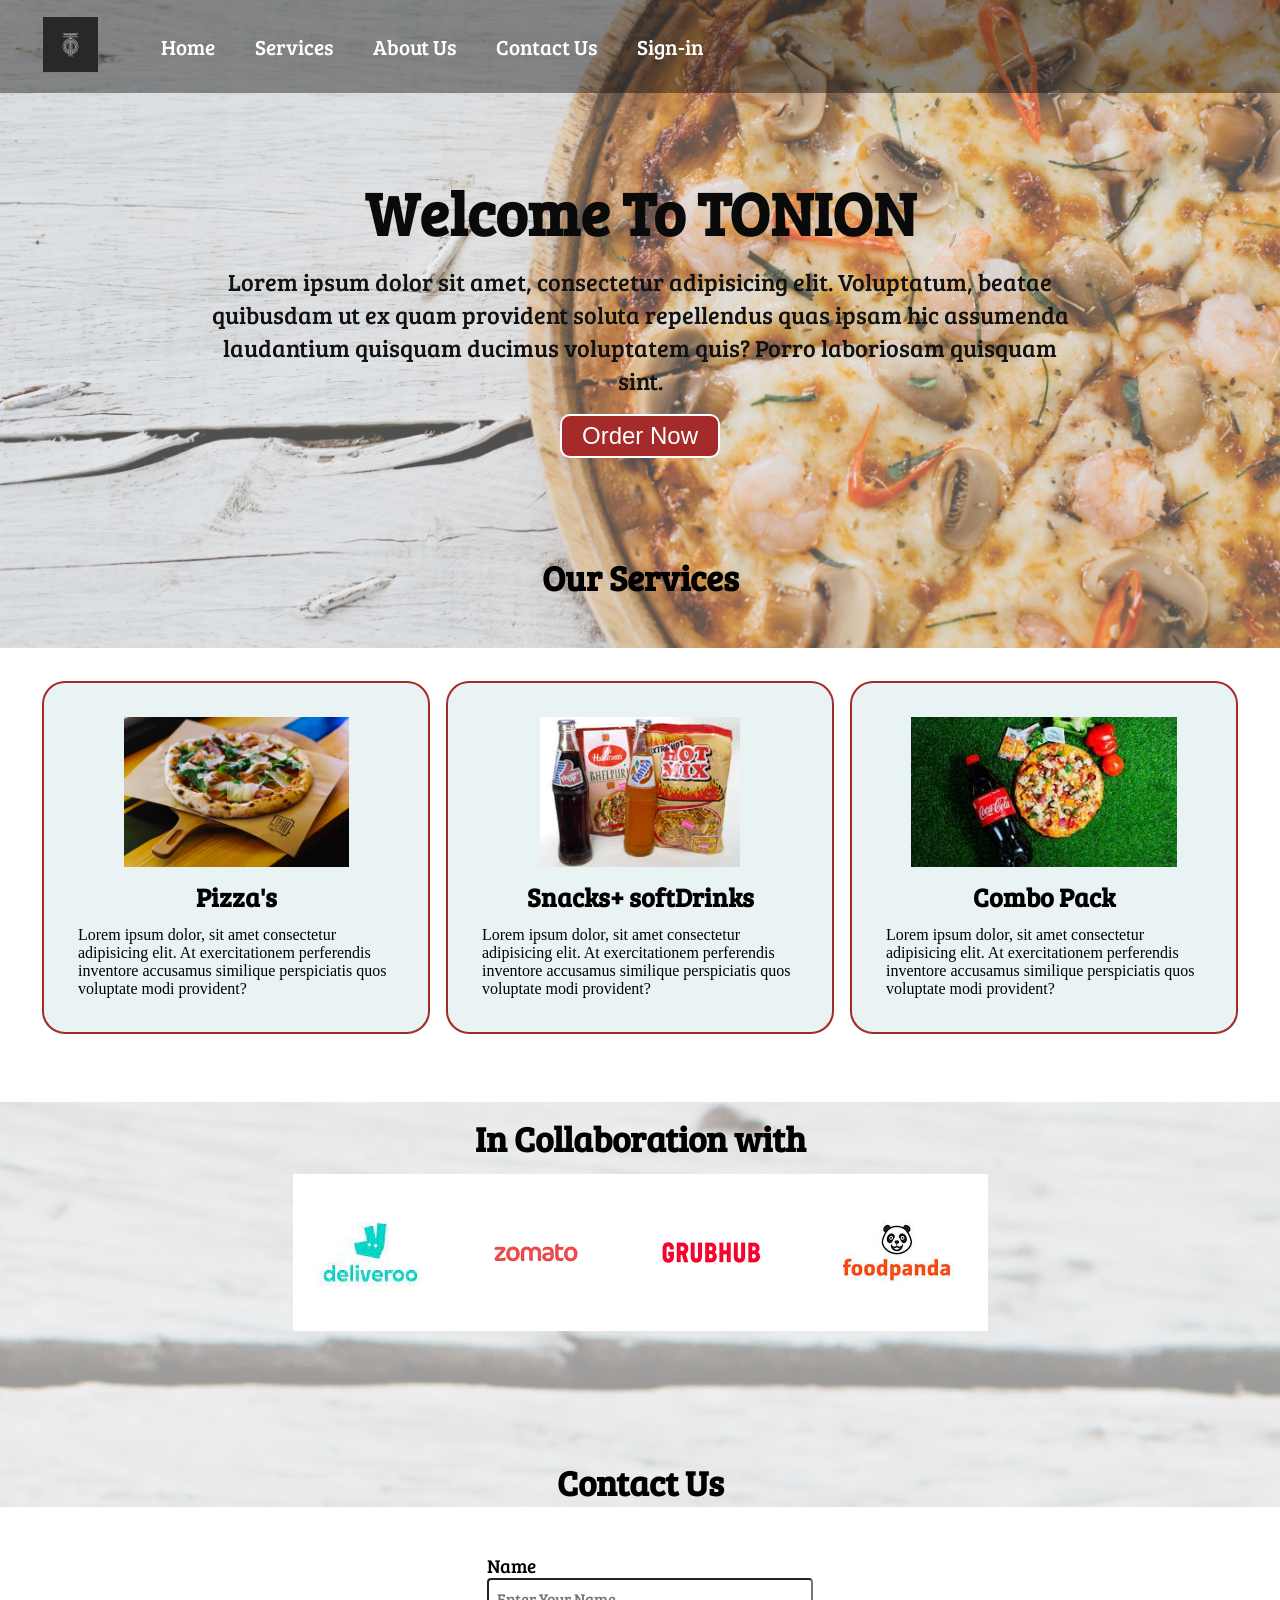
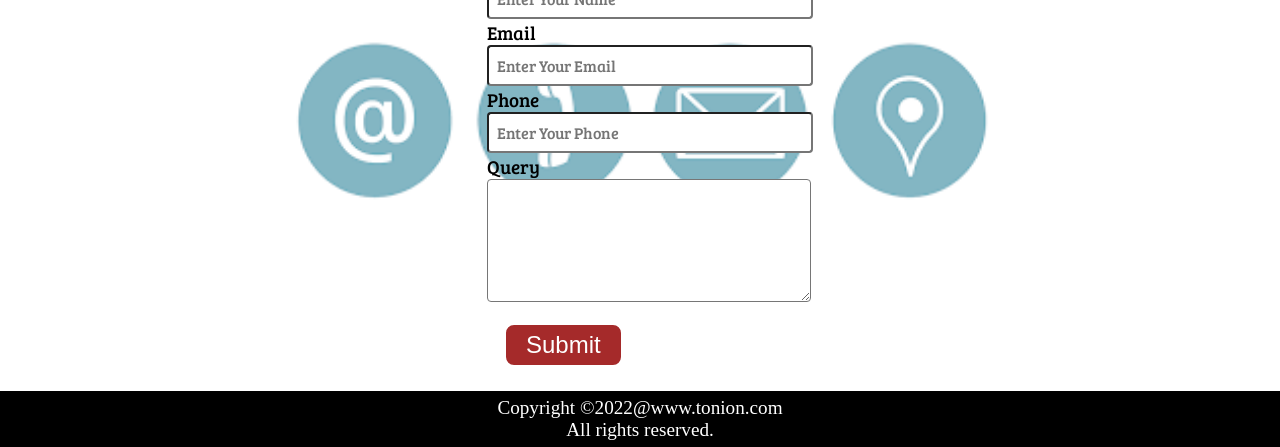
<file: Online_Pizza/index.html>
<!DOCTYPE html>
<html lang="en">

<head>
    <meta charset="UTF-8">
    <meta http-equiv="X-UA-Compatible" content="IE=edge">
    <meta name="viewport" content="width=device-width, initial-scale=1.0">
    <title>India's No.1 Trusted Pizza Makers - Tonion.com</title>
    <link rel="stylesheet" href="css/phone.css">
    <link rel="stylesheet" href="css/style.css">
    <link rel="preconnect" href="https://fonts.googleapis.com">
    <link rel="preconnect" href="https://fonts.gstatic.com" crossorigin>
    <link href="https://fonts.googleapis.com/css2?family=Bree+Serif&display=swap" rel="stylesheet">
</head>

<body>
    <nav id="navbar">
        <div id="logo">
            <img src="img/logo.png" alt="logo">
        </div>
        <ul>
            <li class="item"><a href="#home">Home</a></li>
            <li class="item"><a href="#services-container">Services</a></li>
            <li class="item"><a href="#">About Us</a></li>
            <li class="item"><a href="#">Contact Us</a></li>
            <li class="item"><a href="#">Sign-in</a></li>
        </ul>
    </nav>
    <section id="home">
        <h1 class="h-primary">Welcome To TONION</h1>
        <p>Lorem ipsum dolor sit amet, consectetur adipisicing elit. Voluptatum, beatae quibusdam ut ex quam provident
            soluta repellendus quas ipsam hic assumenda laudantium quisquam ducimus voluptatem quis? Porro laboriosam
            quisquam sint.</p>
        <button class="btn">Order Now</button>
    </section>
    <section id="services-container">
        <h1 class="h-secondary center">Our Services</h1>
        <div id="services">
            <div class="box">
                <img src="img/1.jpg" alt="img1">
                <h2 class="h-tertiary center">Pizza's</h2>
                <p>Lorem ipsum dolor, sit amet consectetur adipisicing elit. At exercitationem perferendis inventore
                    accusamus similique perspiciatis quos voluptate modi provident?</p>
            </div>
            <div class="box">
                <img src="img/2.jpg" alt="img2">
                <h2 class="h-tertiary center">Snacks+ softDrinks</h2>
                <p>Lorem ipsum dolor, sit amet consectetur adipisicing elit. At exercitationem perferendis inventore
                    accusamus similique perspiciatis quos voluptate modi provident?</p>
            </div>
            <div class="box">
                <img src="img/3.jpg" alt="img3">
                <h2 class="h-tertiary center">Combo Pack</h2>
                <p>Lorem ipsum dolor, sit amet consectetur adipisicing elit. At exercitationem perferendis inventore
                    accusamus similique perspiciatis quos voluptate modi provident?</p>
            </div>
        </div>
    </section>
    <section id="client-section">
        <h1 class="h-secondary center">In Collaboration with</h1>
        <div id="clients">
            <div class="client-items">
                <img src="img/clogo1.png" alt="clogo1">
            </div>
            <div class="client-items">
                <img src="img/clogo2.png" alt="clogo2">
            </div>
            <div class="client-items">
                <img src="img/clogo3.png" alt="clogo3">
            </div>
            <div class="client-items">
                <img src="img/clogo4.png" alt="clogo4">
            </div>
        </div>
    </section>
    <section id="contact">
        <h1 class="h-secondary center">Contact Us</h1>
        <div id="contact-box">
            <form action="">
                <div class="form-group">
                    <label for="name">Name </label>
                    <input type="text" name="name" id="name" placeholder="Enter Your Name">
                </div>
                <div class="form-group">
                    <label for="name">Email </label>
                    <input type="email" name="name" id="email" placeholder="Enter Your Email">
                </div>
                <div class="form-group">
                    <label for="name">Phone </label>
                    <input type="tel" name="name" id="phone" placeholder="Enter Your Phone">
                </div>
                <div class="form-group">
                    <label for="name">Query </label>
                    <textarea name="query" id="query" cols="30" rows="5"></textarea>
                </div>
                <button class="btn">Submit</button>
            </form>
        </div>
    </section>
    <footer>
        <div class="foot">
            <p>Copyright &copy;2022@www.tonion.com</p>
            <p>All rights reserved.</p>
        </div>
    </footer>
</body>

</html>
</file>
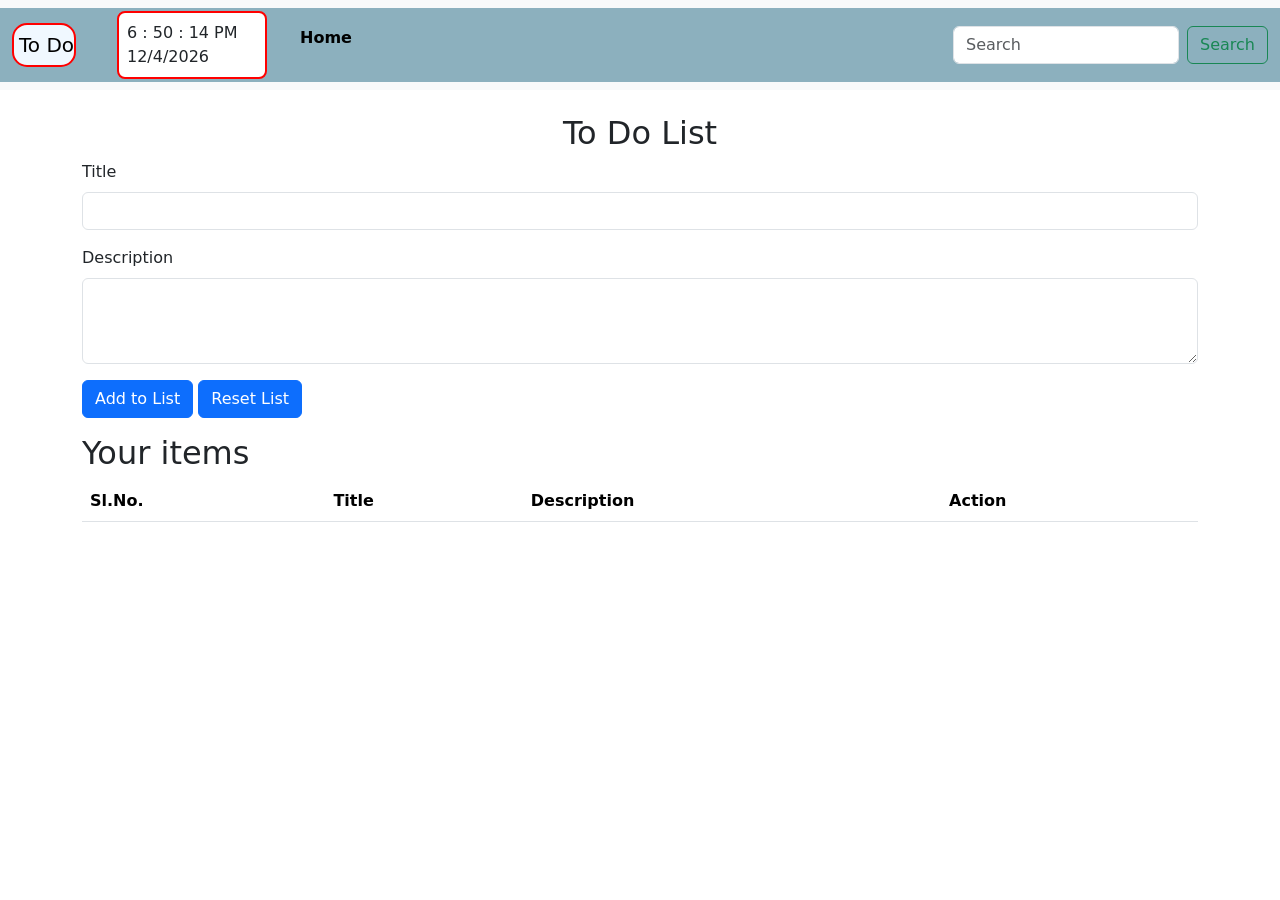
<file: To_Do_List/Project2.html>
<!doctype html>
<html lang="en">

<head>
    <meta charset="utf-8">
    <meta name="viewport" content="width=device-width, initial-scale=1">
    <title>TODO List</title>
    <link href="https://cdn.jsdelivr.net/npm/bootstrap@5.2.0/dist/css/bootstrap.min.css" rel="stylesheet"
        integrity="sha384-gH2yIJqKdNHPEq0n4Mqa/HGKIhSkIHeL5AyhkYV8i59U5AR6csBvApHHNl/vI1Bx" crossorigin="anonymous">
</head>

<body>
    <nav class="navbar navbar-expand-lg bg-light">
        <div class="container-fluid" style="background-color: rgb(140, 176, 190);">
            <a class="navbar-brand" href="#"
                style="border:2px solid red;border-radius: 15px;width:5vw;padding: 5px;background-color: aliceblue;">To
                Do </a>
            <button class="navbar-toggler" type="button" data-bs-toggle="collapse"
                data-bs-target="#navbarSupportedContent" aria-controls="navbarSupportedContent" aria-expanded="false"
                aria-label="Toggle navigation">
                <span class="navbar-toggler-icon"></span>
            </button>
            <div class="collapse navbar-collapse" id="navbarSupportedContent">
                <ul class="navbar-nav me-auto mb-2 mb-lg-0">
                    <li class="clock"
                        style="border: 2px solid red;background-color:white;border-radius: 8px;margin:3px 25px 3px 25px;padding: 8px;width:150px;">
                    </li>
                    <li class="nav-item" style="margin-top:10px;font-weight: 900;">
                        <a class="nav-link active" aria-current="page" href="#">Home</a>
                    </li>
                </ul>
                <form class="d-flex" role="search">
                    <input class="form-control me-2" type="search" placeholder="Search" aria-label="Search">
                    <button class="btn btn-outline-success" type="submit">Search</button>
                </form>
            </div>
        </div>
    </nav>
    <div class="container my-4">
        <h2 class="text-center">
            To Do List
        </h2>
        <div class="mb-3">
            <label for="exampleFormControlInput1" class="form-label">Title</label>
            <input type="email" class="form-control" id="title">
        </div>
        <div class="mb-3">
            <label for="exampleFormControlTextarea1" class="form-label">Description</label>
            <textarea class="form-control" id="description" rows="3"></textarea>
        </div>
        <div class="col-auto">
            <button type="submit" class="btn btn-primary mb-3" id="add">Add to List</button>
            <button type="submit" class="btn btn-primary mb-3" id="resetstats" onClick="resetStats()">Reset
                List</button>
        </div>
        <div class="items">
            <h2>Your items</h2>
            <table class="table">
                <thead>
                    <tr>
                        <th scope="col">Sl.No.</th>
                        <th scope="col">Title</th>
                        <th scope="col">Description</th>
                        <th scope="col">Action</th>
                    </tr>
                </thead>
                <tbody id="tablelist">
                    
                </tbody>
            </table>
        </div>
    </div>
    <script src="https://cdn.jsdelivr.net/npm/bootstrap@5.2.0/dist/js/bootstrap.bundle.min.js"
        integrity="sha384-A3rJD856KowSb7dwlZdYEkO39Gagi7vIsF0jrRAoQmDKKtQBHUuLZ9AsSv4jD4Xa"
        crossorigin="anonymous"></script>
    <script>
        //clock
        let time;
        let date;
        let a;
        let n;
        setInterval(() => {
            a = new Date();
            if(a.getHours()<12){
            time = a.getHours() + " : " + a.getMinutes() + " : " + a.getSeconds()+" AM";
            }
            else{
                time = (a.getHours()-12) + " : " + a.getMinutes() + " : " + a.getSeconds()+" PM";
            }
            date = a.toLocaleDateString();
            n = document.getElementsByClassName("clock")[0];
            n.innerHTML = time + "<br>" + date;
        }, 1000);
        // ------------------------------------------------------------------------------------------------------------
        function update() {
            tit = document.getElementById("title").value;//value of title
            desc = document.getElementById("description").value;//value of decription
            if (localStorage.getItem("itemsJSON") == null) {
                let itemJsonArray = [];//create json array
                itemJsonArray.push([tit, desc]);//add arrayelement
                localStorage.setItem("itemsJSON", JSON.stringify(itemJsonArray));//JSON.stringify(itemJsonArray) is added to value of itemsJSON key
            }
            else {
                itemJsonStr = localStorage.getItem("itemsJSON");//store value corresponding to itemsJSON to itemJsonStr as string
                itemJsonArray = JSON.parse(itemJsonStr);
                if (tit != "") {
                    itemJsonArray.push([tit, desc]);
                }
                localStorage.setItem("itemsJSON", JSON.stringify(itemJsonArray));
            }

            let t1 = document.getElementById("tablelist");
            let str = "";
            itemJsonArray.forEach((element, index) => {
                if(element[0]!=""){
                str += `<tr>
                <th>${index }</th>
                <td>${element[0]}</td>
                <td>${element[1]}</td>
                <td><button class="btn btn-sm btn-primary" onClick="clearrow(${index})">Delete</button></td>
                </tr>`;
            }
            });
            t1.innerHTML = str;
        }

        a = document.getElementById("add");//create an element of id add
        a.addEventListener("click", update);
        update();

        function clearrow(i) {
            document.getElementById("title").value = null;
            document.getElementById("description").value = null;
            itemJsonStr = localStorage.getItem("itemsJSON");
            itemJsonArray = JSON.parse(itemJsonStr);
            itemJsonArray.splice(i, 1);
            localStorage.setItem("itemsJSON", JSON.stringify(itemJsonArray));
            update();
        }
        function resetStats() {
            status=confirm("Are you sure to clear your list?");
            if(status=="true"){
            localStorage.clear();
            location.reload();
            }
        }
    </script>
</body>

</html>
</file>
<file: Online_Pizza/css/phone.css>
@media screen and (max-width:990px){
#navbar{
    display: flex;
    position: relative;
    flex-direction: column;
    min-width: 400px;
}
#navbar ul{
    display: flex;
    flex-wrap: wrap;
}
#navbar ul li a{
    font-size:0.9rem;
}
#home{
    height: 150% !important;
    /* padding: 43px 200px; */
}
#home::before{
    height: 120% !important;
    min-width: 400px;
}
/* optimization for above 400px i.e S8, A51/A71 etc */
@media screen and (min-width:400px){
    #home::before{
        height: 90% !important;
        min-width: 400px;
    }
}
#home p{
    min-width: 380px;
    text-align: justify;
    font-family: 'Bree Serif', serif;
}
#services-container{
    min-width: 400px; 
    padding-top:70%;
}
#services{
    display:flex;
    flex-direction: column;
}
.box img{
    display: block;
    max-width:100%;
}
#client-section{
    display: flex;
    flex-direction: column;
    height: max-content;
    min-width: 400px;
}
#clients{
    display: flex;
    flex-wrap: wrap;
}
#contact::before{
    min-width: 400px;
}
footer{
    min-width: 400px;
}

/*utility class*/
.h-primary{
    font-size:1.8rem !important;
    padding: 8px;
    text-align: center;
    font-family: 'Bree Serif', serif;
}
.h-secondary{
    font-size:1.4rem !important;
    padding: 5px;
    text-align: center;
    font-family: 'Bree Serif', serif;
}
.h-tertiary{
    font-size:1rem !important;
    padding: 5px;
    text-align: center;
    font-family: 'Bree Serif', serif;
}
.btn{
    width: 100px;
    margin-top: 40px !important;
    padding:3px 10px !important;
    font-size: 0.8rem !important;
    border-radius: 6px !important;
}
}
</file>
<file: Online_Pizza/css/style.css>
/*css reset*/
*{
    margin: 0;
    padding: 0;
}
/*css variables*/
:root{
    --navbar-height:59px;
}
html{
    scroll-behavior: smooth;
}
/* nav bar */
#navbar{
    display:flex;
    align-items: center;
    position:sticky;
    top:0px;
}
/* nav bar:logo*/
#logo{
    margin:10px 34px;
}
#logo img{
    height:55px;
    margin: 7px 9px;
}
#navbar ul{
    display:flex;
    font-family: 'Bree Serif', serif;
    font-size:1.3rem;
}

/* to create a black background strip behind the navbar */
#navbar::before{
    content:"";
    background-color: black;
    position:absolute;
    width:100%;
    height: 100%;
    top: 0;
    left:0;
    z-index:-1;
    opacity:0.4;
}

#navbar ul li{
    list-style: none;
    font-size: 1.5 rem;
}
#navbar ul li a{
    display: block;
    padding:3px 20px;
    border-radius: 20px;
    text-decoration: none;
    color: white;
}
#navbar ul li a:hover{
    background-color: white;
    color:black;
}

/* home section */
#home{
    display:flex;
    flex-direction:column;
    justify-content: center;
    padding: 3px 200px;
    height:442px;
    align-items: center;
}
#home::before{
    content:"";
    background:url("../img/bg.jpg") no-repeat center center/cover;
    position:absolute;
    left:0px;
    top: 0px;
    width:100%;
    height: 72%;
    z-index:-2;
    opacity:0.7;
}
#home h1{
    color: rgb(10, 10, 10);
    text-align: center;
    font-family: 'Bree Serif', serif;
}
#home p{
    color: rgb(17, 17, 17);
    text-align: center;
    font-size: 1.5rem;
    font-family: 'Bree Serif', serif;
}
/* services */
#services{
    margin:34px;
    display:flex;
}
#services .box{
    border:2px solid brown;
    padding:34px;
    margin: 34px 8px;
    border-radius: 23px;
    background-color: rgb(234, 243, 243);
}
#services .box:hover{
    border:4px solid brown;
    padding:30px;
    margin: 34px 8px;
    border-radius: 23px;
    background-color: rgb(234, 243, 243);
}
#services .box img{
    height:150px;
    display: block;
    margin:auto;
}

/* clients section */
#client-section{
    height:344px;
}
#client-section::before{
    content: "";
    position: absolute;
    background: url("../img/bg.jpg");
    width:100%;
    height: 45%;
    z-index:-1;
    opacity:0.4;
}
#clients{
    display:flex;
    justify-content: center;
    align-items: center;
}
/* contact section */
#contact{
    position: relative;
    height: 545px;
}
#contact::before{
    content:"";
    position: absolute;
    width:100%;
    height:100%;
    z-index:-1;
    opacity:0.6;
    background: url("../img/contact.jpg") no-repeat center center/60%;
}
#contact-box{
    display:flex;
    justify-content: center;
    align-items: center;
    padding: 34px;
}
#contact-box input,
#contact-box textarea{
    width:100%;
    padding:0.5rem;
    border-radius: 4px;
    font-size: 1rem;
    font-family: 'Bree Serif', 'serif';
}
.form-group label{
    font-size: 1.2rem;
    font-family: 'Bree Serif', 'serif';
}
/*footer*/
footer{
    display:flex;
    background-color: black;
    color:white;
    padding: 6px;
    justify-content: center;
    font-size:1.2rem;
    text-align: center;
}

/* utility classes */
.h-primary{
    font-size:3.8rem;
    padding: 12px;
    text-align: center;
    font-family: 'Bree Serif', serif;
}
.h-secondary{
    font-size:2.2rem;
    padding: 12px;
    text-align: center;
    font-family: 'Bree Serif', serif;
}
.h-tertiary{
    font-size:1.6rem;
    padding: 12px;
    text-align: center;
    font-family: 'Bree Serif', serif;
}
.btn{
    padding:6px 20px;
    border: 2px solid white;
    background-color: brown;
    color:white;
    margin: 17px;
    font-size: 1.5rem;
    border-radius: 10px;
}
.btn:hover{
    padding:3px 10px;
    border: 2px solid white;
    background-color: rgb(147, 165, 42);
    color:white;
    margin: 17px;
    font-size: 1.5rem;
    border-radius: 10px;
}
center{
    text-align: center;
}
</file>
